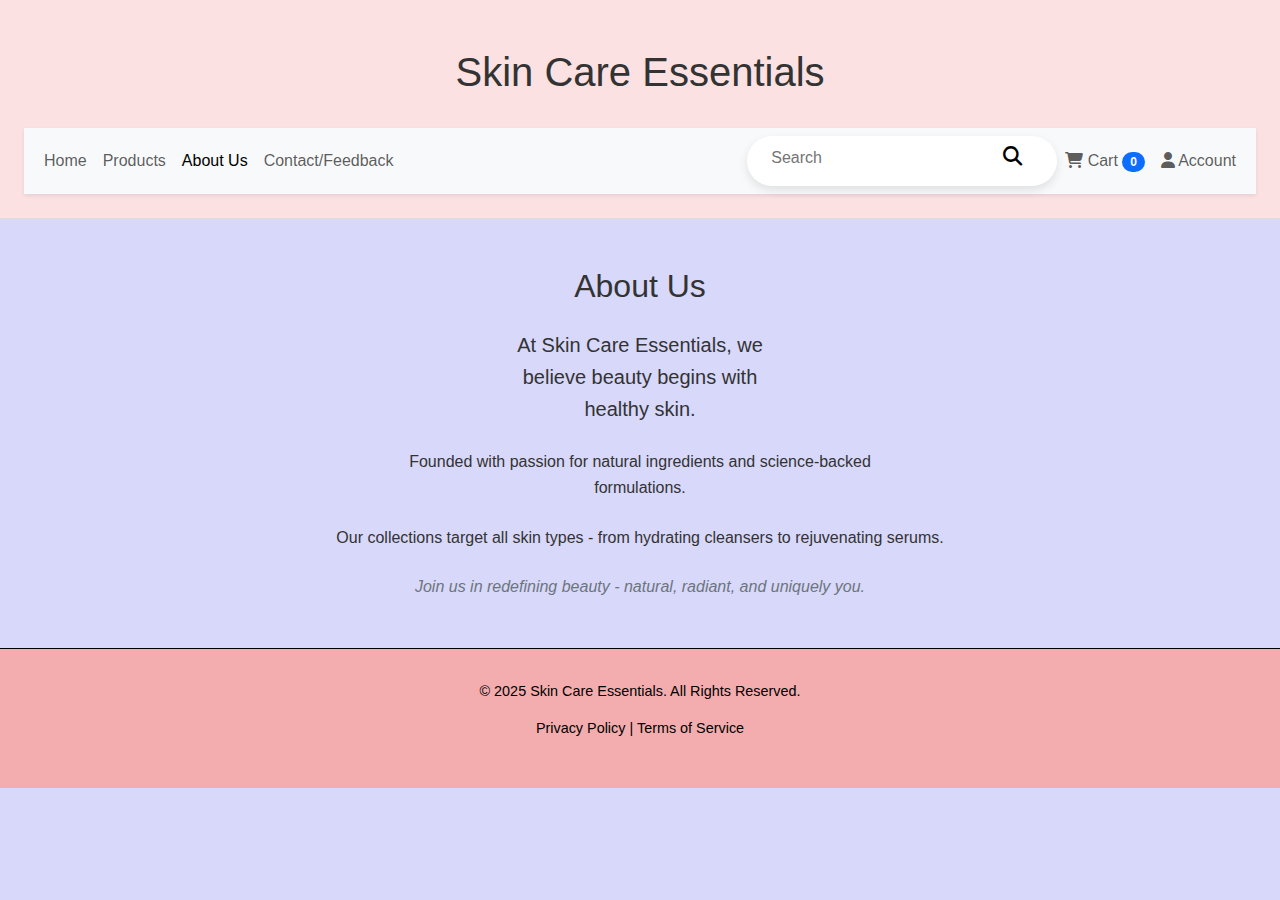
<file: about.html>
<!DOCTYPE html>
<html lang="en">
<head>
  <meta charset="UTF-8" />
  <meta name="viewport" content="width=device-width, initial-scale=1.0" />
  <title>Rare Beauty | Cosmetics</title>
  <link href="https://cdn.jsdelivr.net/npm/bootstrap@5.3.0/dist/css/bootstrap.min.css" rel="stylesheet">
  <link rel="stylesheet" href="https://cdnjs.cloudflare.com/ajax/libs/font-awesome/6.4.0/css/all.min.css">
  <link href="https://fonts.googleapis.com/css2?family=Playfair+Display:wght@400;600&display=swap" rel="stylesheet">
 <link rel="stylesheet" href="skinCare.css">
</head>
<body>
<style>
.pyramid-text {
      text-align: center;
      line-height: 1.6;
    }
    .pyramid-text p {
      margin: 0 auto;
      max-width: 80%;
      position: relative;
      animation: fadeIn 1s ease-in-out;
    }
    .pyramid-text p:nth-child(1) { width: 30%; }
    .pyramid-text p:nth-child(2) { width: 50%; }
    .pyramid-text p:nth-child(3) { width: 70%; }
    .pyramid-text p:nth-child(4) { width: 90%; }
    
    @keyframes fadeIn {
      from { opacity: 0; transform: translateY(20px); }
      to { opacity: 1; transform: translateY(0); }
    }
    
    .pyramid-text p:not(:last-child) {
      margin-bottom: 1.5rem;
    }
    
    .font-italic {
      font-style: italic;
      color: #6c757d;
    }
    </style>
  <header>
    <h1 class="text-center py-4">Skin Care Essentials</h1>
    <nav class="navbar navbar-expand-lg navbar-light bg-light shadow-sm">
      <div class="container-fluid">
        <button class="navbar-toggler" type="button" data-bs-toggle="collapse" data-bs-target="#navbarNav" aria-controls="navbarNav" aria-expanded="false" aria-label="Toggle navigation">
          <span class="navbar-toggler-icon"></span>
        </button>
        <div class="collapse navbar-collapse" id="navbarNav">
          <ul class="navbar-nav me-auto">
            <li class="nav-item">
              <a class="nav-link" href="index.html">Home</a>
            </li>
            <li class="nav-item">
              <a class="nav-link" href="Products.html">Products</a>
            </li>
            <li class="nav-item">
              <a class="nav-link active" href="About.html">About Us</a>
            </li>
            <li class="nav-item">
              <a class="nav-link" href="contact_feedback.html">Contact/Feedback</a>
            </li>
          </ul>
          <div 
          class="box">
          <input type="text"
          placeholder="Search">
          <i class="fas fa-magnifying-glass"></i>
          </div>
          <ul class="navbar-nav">
            <li class="nav-item">
              <a class="nav-link" href="cart.html">
                <i class="fas fa-shopping-cart"></i> Cart
                <span class="badge bg-primary rounded-pill">0</span>
              </a>
            </li>
            <li class="nav-item">
              <a class="nav-link" href="account.html">
                <i class="fas fa-user"></i> Account
              </a>
            </li>
          </ul>
        </div>
      </div>
    </nav>
  </header>

  <main class="container my-5">
    <section class="about-section">
      <h2 class="text-center mb-4">About Us</h2>
      <div class="row justify-content-center">
        <div class="col-lg-10 pyramid-text">
          <p class="lead">
            At <strong>Skin Care Essentials</strong>, we believe beauty begins with healthy skin.
          </p>
          <p>
            Founded with passion for natural ingredients and science-backed formulations.
          </p>
          <p>
            Our collections target all skin types - from hydrating cleansers to rejuvenating serums.
          </p>
          <p class="font-italic">
            Join us in redefining beauty - natural, radiant, and uniquely you.
          </p>
        </div>
      </div>
      
    </section>
  </main>

   <footer>
    <p>&copy; 2025 Skin Care Essentials. All Rights Reserved.</p>
    <p><a href="#">Privacy Policy</a> | <a href="#">Terms of Service</a></p>
  </footer>

  <script src="https://cdn.jsdelivr.net/npm/bootstrap@5.3.0/dist/js/bootstrap.bundle.min.js"></script>
</body>
</html>
</file>
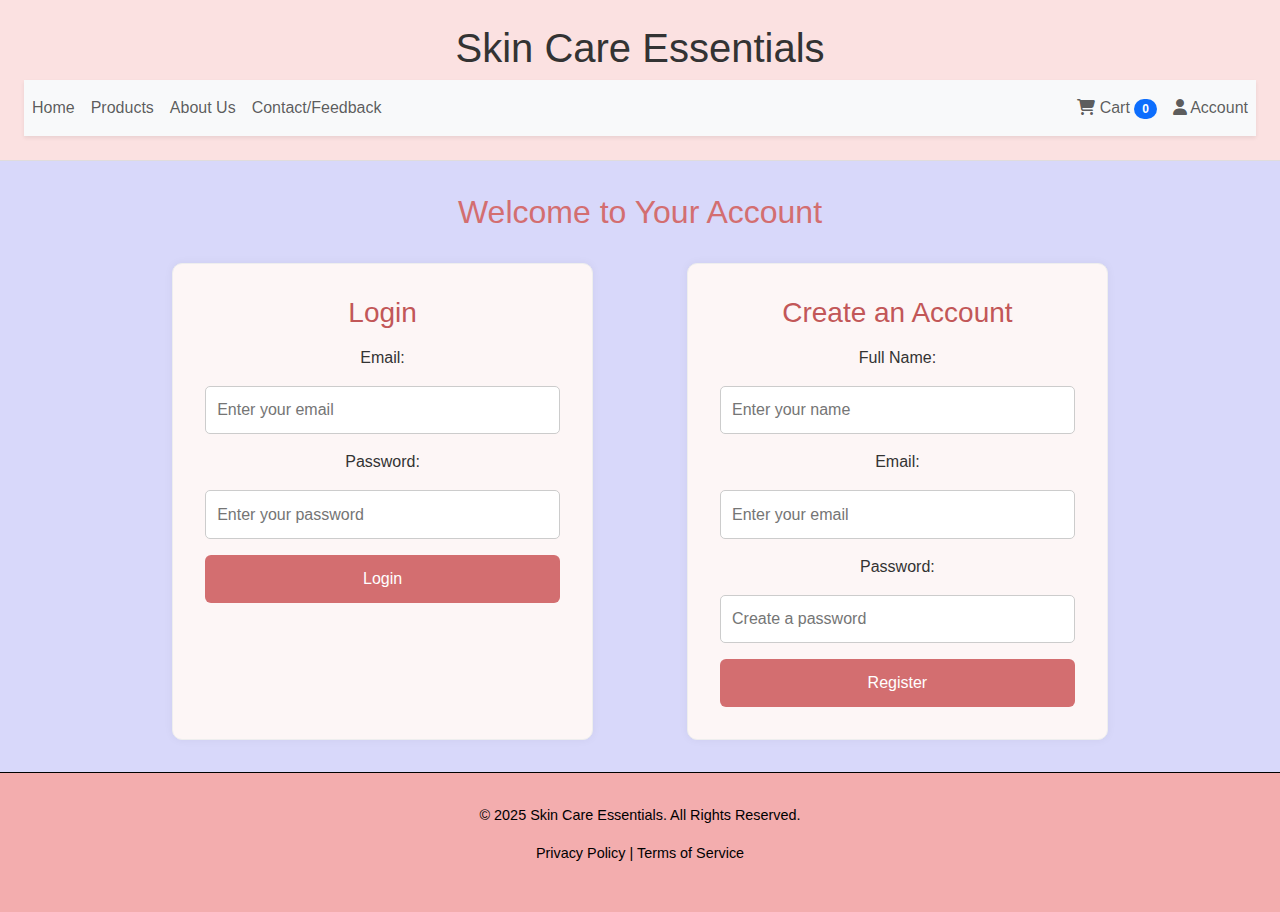
<file: account.html>
<!DOCTYPE html>
<html lang="en">
<head>
  <meta charset="UTF-8" />
  <meta name="viewport" content="width=device-width, initial-scale=1.0" />
  <title>Rare beauty| Cosmetics</title>
  <link href="https://cdn.jsdelivr.net/npm/bootstrap@5.3.0/dist/css/bootstrap.min.css" rel="stylesheet">
  <link rel="stylesheet" href="skinCare.css">
  <link rel="stylesheet" href="https://cdnjs.cloudflare.com/ajax/libs/font-awesome/6.4.0/css/all.min.css">
  <link href="https://fonts.googleapis.com/css2?family=Playfair+Display:wght@400;600&display=swap" rel="stylesheet">

</head>
<body>

    <header>
        <h1>Skin Care Essentials</h1>
        <nav class="navbar navbar-expand-lg navbar-light bg-light shadow-sm">
    
        <ul class="navbar-nav me-auto">
          <li class="nav-item">
            <a class="nav-link" href="index.html">Home</a>
          </li>
          <li class="nav-item">
            <a class="nav-link" href="products.html">Products</a>
          </li>
          <li class="nav-item">
            <a class="nav-link" href="about.html">About Us</a>
          </li>
          <li class="nav-item">
            <a class="nav-link" href="contact_feedback.html">Contact/Feedback</a>
          </li>
        </ul>
        <ul class="navbar-nav">
          <li class="nav-item">
            <a class="nav-link" href="cart.html">
              <i class="fas fa-shopping-cart"></i> Cart
              <span class="badge bg-primary rounded-pill">0</span>
            </a>
          </li>
          <li class="nav-item">
            <a class="nav-link" href="account.html">
              <i class="fas fa-user"></i> Account
            </a>
          </li>
        </ul>
      </div>
    </div>
  </nav>
    </header>

  <section class="account-section">
    <h2>Welcome to Your Account</h2>

    <div class="account-forms">
      
      <!-- Login Form -->
      <div class="form-box">
        <h3>Login</h3>
        <form>
          <label>Email:</label>
          <input type="email" placeholder="Enter your email" required>
          
          <label>Password:</label>
          <input type="password" placeholder="Enter your password" required>

          <button type="submit">Login</button>
        </form>
      </div>

      <!-- Register Form -->
      <div class="form-box">
        <h3>Create an Account</h3>
        <form>
          <label>Full Name:</label>
          <input type="text" placeholder="Enter your name" required>

          <label>Email:</label>
          <input type="email" placeholder="Enter your email" required>

          <label>Password:</label>
          <input type="password" placeholder="Create a password" required>

          <button type="submit">Register</button>
        </form>
      </div>
    </div>
  </section>

  <footer>
    <p>&copy; 2025 Skin Care Essentials. All Rights Reserved.</p>
    <p><a href="#">Privacy Policy</a> | <a href="#">Terms of Service</a></p>
  </footer>

</body>
</html>
</file>
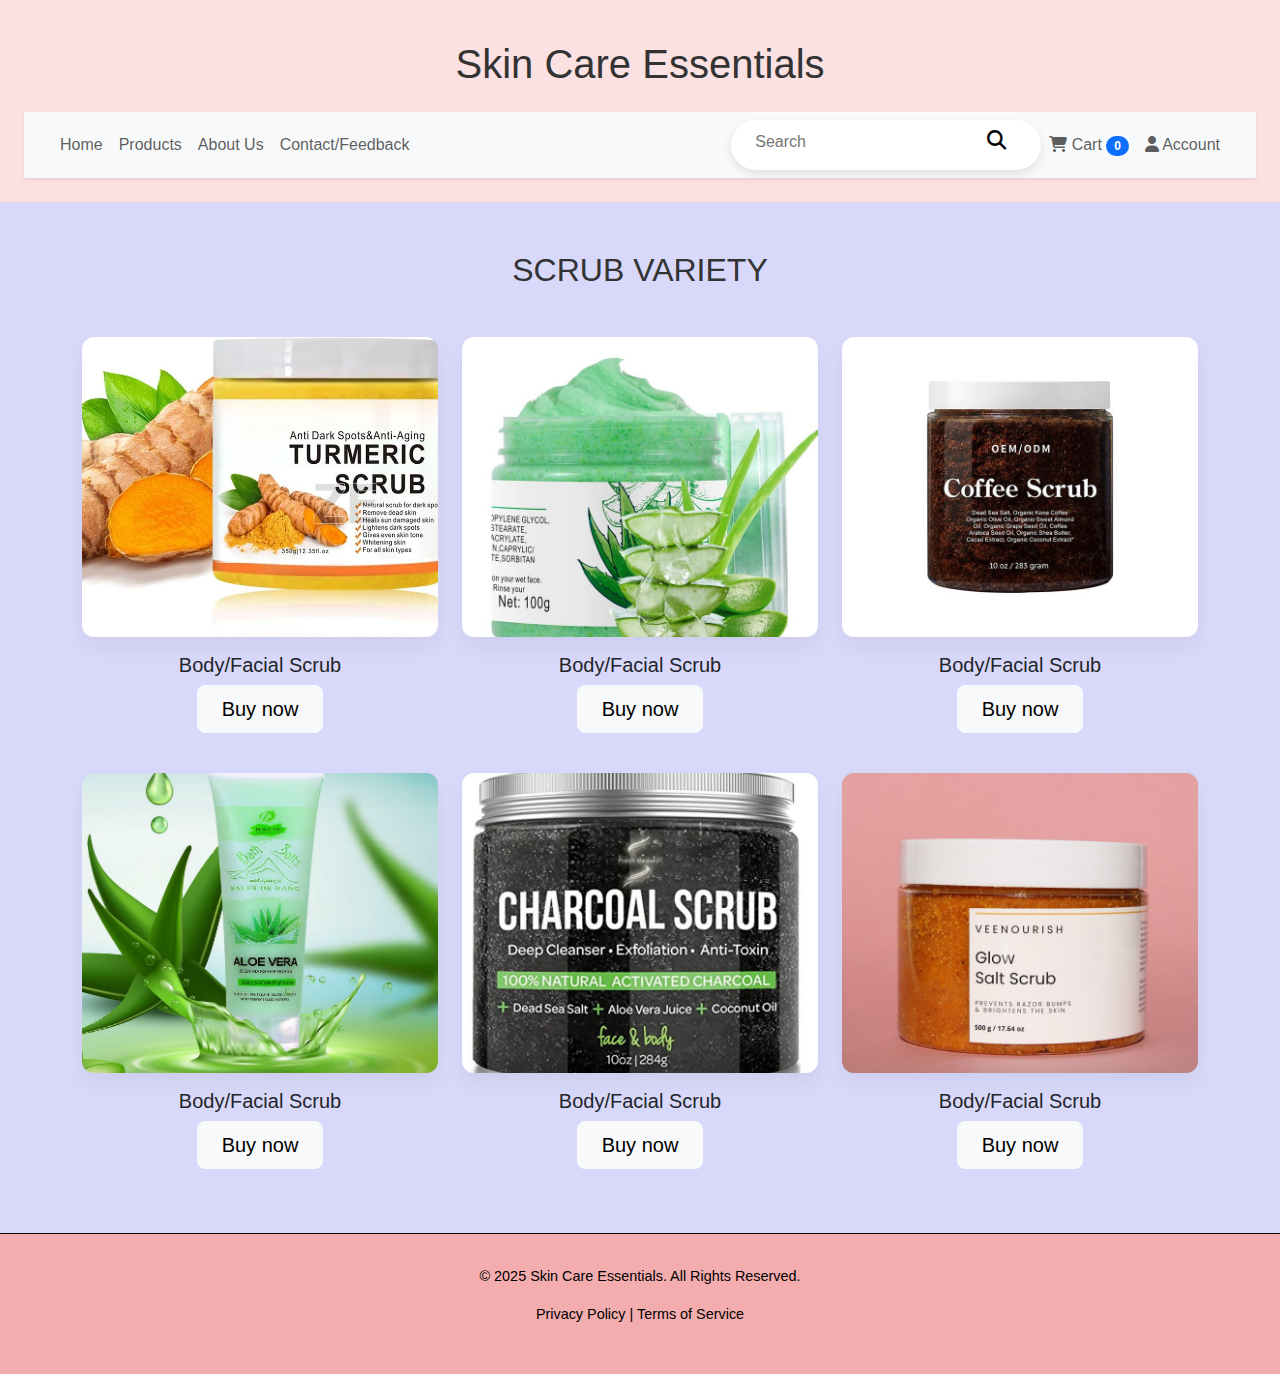
<file: body_Facial_scrub.html>
<!DOCTYPE html>
<html>
<head>
    <meta charset="UTF-8" />
    <meta name="viewport" content="width=device-width, initial-scale=1.0" />
  <title>Rare Beauty | Cosmetics</title>
  <link href="https://cdn.jsdelivr.net/npm/bootstrap@5.3.0/dist/css/bootstrap.min.css" rel="stylesheet">
  <link rel="stylesheet" href="skinCare.css">
  <link rel="stylesheet" href="https://cdnjs.cloudflare.com/ajax/libs/font-awesome/6.4.0/css/all.min.css">
  <link href="https://fonts.googleapis.com/css2?family=Playfair+Display:wght@400;600&display=swap" rel="stylesheet">
</head>
<body>

<header>
  <h1 class="text-center py-3">Skin Care Essentials</h1>
  <nav class="navbar navbar-expand-lg navbar-light bg-light shadow-sm px-3">
    <div class="container-fluid">
      <ul class="navbar-nav me-auto">
        <li class="nav-item"><a class="nav-link" href="index.html">Home</a></li>
        <li class="nav-item"><a class="nav-link" href="Products.html">Products</a></li>
        <li class="nav-item"><a class="nav-link" href="About.html">About Us</a></li>
        <li class="nav-item"><a class="nav-link" href="contact_feedback.html">Contact/Feedback</a></li>
      </ul>
       <div 
          class="box">
          <input type="text"
          placeholder="Search">
          <i class="fas fa-magnifying-glass"></i>
          </div>
      <ul class="navbar-nav">
        <li class="nav-item">
          <a class="nav-link" href="cart.html">
            <i class="fas fa-shopping-cart"></i> Cart <span class="badge bg-primary rounded-pill">0</span>
          </a>
        </li>
        <li class="nav-item">
          <a class="nav-link" href="account.html"><i class="fas fa-user"></i> Account</a>
        </li>
      </ul>
    </div>
  </nav>
</header>

<section class="product-section py-5">
  <div class="container">
    <h2 class="text-center mb-5">SCRUB VARIETY </h2>
    <div class="row g-4">

      <!-- Product Card -->
      <div class="col-md-4">
        <div class="card h-100 text-center">
          <img src="Products pictures\Universal eBay Template Free UK Delivery Free….jpg" class="card-img-top" alt="Body Scrub">
          <div class="card-body">
            <h5 class="card-title">Body/Facial Scrub</h5>
            <a href="cart.html" class="btn btn-light btn-lg px-4">Buy now</a>
          </div>
        </div>
      </div>

       <div class="col-md-4">
        <div class="card h-100 text-center">
          <img src="Products pictures\PRICES MAY VARY_ Organic Face Scrub Formulated For….jpg" class="card-img-top" alt="Body Scrub">
          <div class="card-body">
            <h5 class="card-title">Body/Facial Scrub</h5>
            <a href="cart.html" class="btn btn-light btn-lg px-4">Buy now</a>
          </div>
        </div>
      </div>

       <div class="col-md-4">
        <div class="card h-100 text-center">
          <img src="Products pictures\Wholesale Private Label Scrub Body Oem Skin….jpg" class="card-img-top" alt="Body Scrub">
          <div class="card-body">
            <h5 class="card-title">Body/Facial Scrub</h5>
            <a href="cart.html" class="btn btn-light btn-lg px-4">Buy now</a>
          </div>
        </div>
      </div>

       <div class="col-md-4">
        <div class="card h-100 text-center">
          <img src="Products pictures\Aloe vera scrub feels light on your skin, helps to….jpg" class="card-img-top" alt="Facial Scrub">
          <div class="card-body">
            <h5 class="card-title">Body/Facial Scrub</h5>
            <a href="cart.html" class="btn btn-light btn-lg px-4">Buy now</a>
          </div>
        </div>
      </div>

       <div class="col-md-4">
        <div class="card h-100 text-center">
          <img src="Products pictures\Anti Toxine Exfoliant Charbon Visage Gommage….jpg" class="card-img-top" alt="Facial Scrub">
          <div class="card-body">
            <h5 class="card-title">Body/Facial Scrub</h5>
            <a href="cart.html" class="btn btn-light btn-lg px-4">Buy now</a>
          </div>
        </div>
      </div>

       <div class="col-md-4">
        <div class="card h-100 text-center">
          <img src="Products pictures\Introducing our NEW and IMPROVED Glow Sugar Scrub….jpg" class="card-img-top" alt="Facial Scrub">
          <div class="card-body">
            <h5 class="card-title">Body/Facial Scrub</h5>
            <a href="cart.html" class="btn btn-light btn-lg px-4">Buy now</a>
          </div>
        </div>
      </div>
      
</section>

 <footer>
    <p>&copy; 2025 Skin Care Essentials. All Rights Reserved.</p>
    <p><a href="#">Privacy Policy</a> | <a href="#">Terms of Service</a></p>
  </footer>

  </body>
</html>
</file>
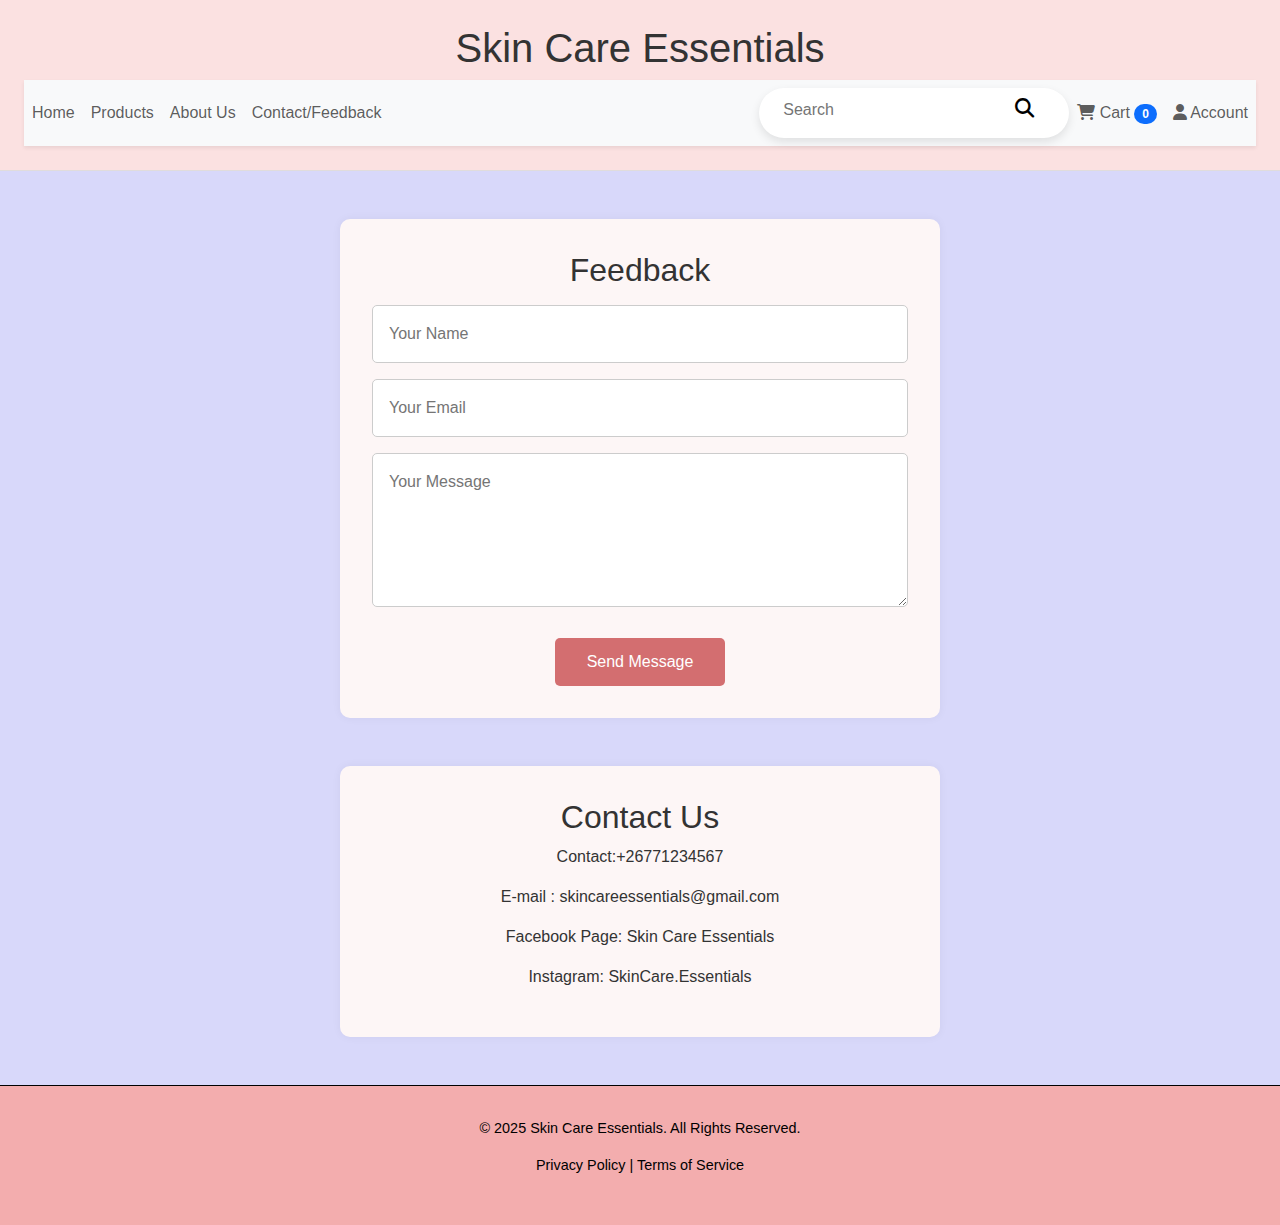
<file: contact_feedback.html>
<!DOCTYPE html>
<html lang="en">
<head>
  <meta charset="UTF-8" />
  <meta name="viewport" content="width=device-width, initial-scale=1.0" />
  <title>Rare beauty| Cosmetics</title>
  <link href="https://cdn.jsdelivr.net/npm/bootstrap@5.3.0/dist/css/bootstrap.min.css" rel="stylesheet">
  <link rel="stylesheet" href="skinCare.css">
  <link rel="stylesheet" href="https://cdnjs.cloudflare.com/ajax/libs/font-awesome/6.4.0/css/all.min.css">
  <link href="https://fonts.googleapis.com/css2?family=Playfair+Display:wght@400;600&display=swap" rel="stylesheet">

</head>
<body>

  <header>
    <h1>Skin Care Essentials</h1>
    <nav class="navbar navbar-expand-lg navbar-light bg-light shadow-sm">
   
        <ul class="navbar-nav me-auto">
          <li class="nav-item">
            <a class="nav-link" href="index.html">Home</a>
          </li>
          <li class="nav-item">
            <a class="nav-link" href="Products.html">Products</a>
          </li>
          <li class="nav-item">
            <a class="nav-link" href="About.html">About Us</a>
          </li>
          <li class="nav-item">
            <a class="nav-link" href="contact_feedback.html">Contact/Feedback</a>
          </li>
        </ul>
         <div 
          class="box">
          <input type="text"
          placeholder="Search">
          <i class="fas fa-magnifying-glass"></i>
          </div>
        <ul class="navbar-nav">
          <li class="nav-item">
            <a class="nav-link" href="cart.html">
              <i class="fas fa-shopping-cart"></i> Cart
              <span class="badge bg-primary rounded-pill">0</span>
            </a>
          </li>
          <li class="nav-item">
            <a class="nav-link" href="account.html">
              <i class="fas fa-user"></i> Account
            </a>
          </li>
        </ul>
      </div>
    </div>
  </nav>
  </header>

  <section class="contact-section">
    <h2>Feedback</h2>
    <form class="contact-form">
      <input type="text" placeholder="Your Name" required>
      <input type="email" placeholder="Your Email" required>
      <textarea placeholder="Your Message" rows="5" required></textarea>
      <button type="submit">Send Message</button>
    </form>
  </section>
  <section class="contact-section">
  <h2>Contact Us</h2>
    <p>Contact:+26771234567</p>
    <P>E-mail : skincareessentials@gmail.com</P>
    <p>Facebook Page: Skin Care Essentials</p>
    <p>Instagram: SkinCare.Essentials</p>
</section>
  
 <footer>
    <p>&copy; 2025 Skin Care Essentials. All Rights Reserved.</p>
    <p><a href="#">Privacy Policy</a> | <a href="#">Terms of Service</a></p>
  </footer>

</body>
</html>
</file>
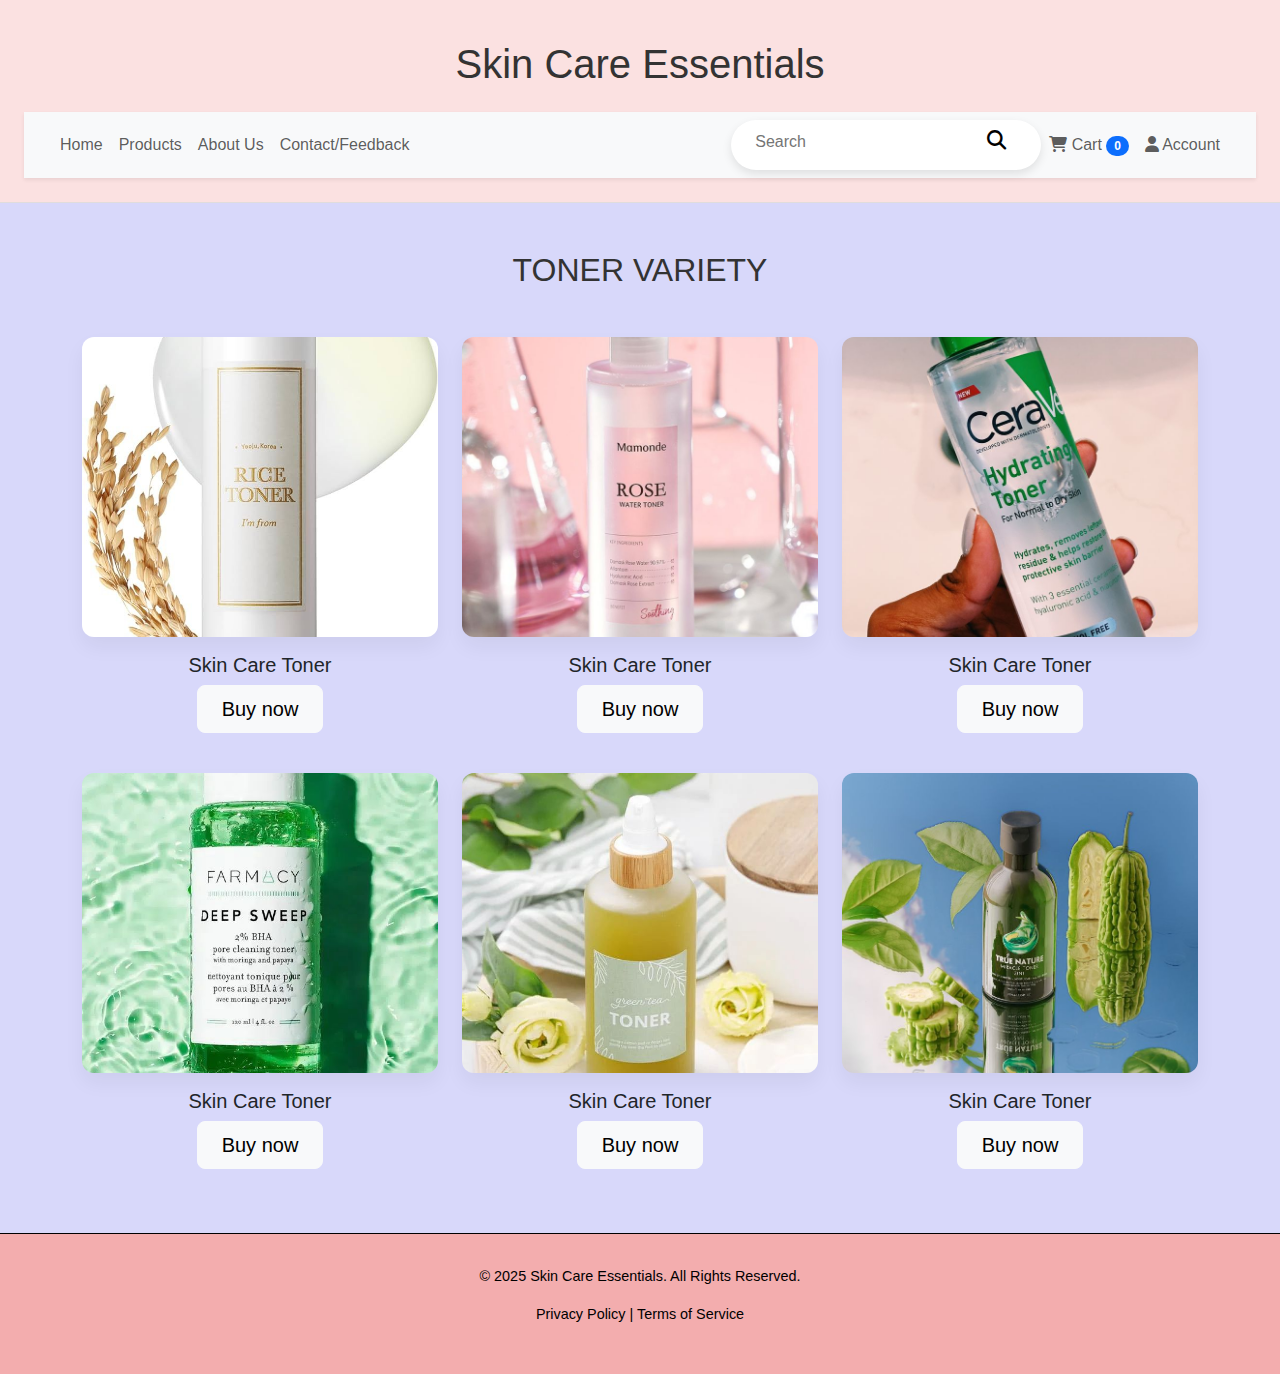
<file: skin_Care_Toner.html>
<!DOCTYPE html>
<html>
<head>
    <meta charset="UTF-8" />
    <meta charset="UTF-8" />
    <meta name="viewport" content="width=device-width, initial-scale=1.0" />
  <title>Rare Beauty | Cosmetics</title>
  <link href="https://cdn.jsdelivr.net/npm/bootstrap@5.3.0/dist/css/bootstrap.min.css" rel="stylesheet">
  <link rel="stylesheet" href="skinCare.css">
  <link rel="stylesheet" href="https://cdnjs.cloudflare.com/ajax/libs/font-awesome/6.4.0/css/all.min.css">
  <link href="https://fonts.googleapis.com/css2?family=Playfair+Display:wght@400;600&display=swap" rel="stylesheet">
</head>
<body>

<header>
  <h1 class="text-center py-3">Skin Care Essentials</h1>
  <nav class="navbar navbar-expand-lg navbar-light bg-light shadow-sm px-3">
    <div class="container-fluid">
      <ul class="navbar-nav me-auto">
        <li class="nav-item"><a class="nav-link" href="index.html">Home</a></li>
        <li class="nav-item"><a class="nav-link" href="products.html">Products</a></li>
        <li class="nav-item"><a class="nav-link" href="about.html">About Us</a></li>
        <li class="nav-item"><a class="nav-link" href="contact_feedback.html">Contact/Feedback</a></li>
      </ul>
       <div 
          class="box">
          <input type="text"
          placeholder="Search">
          <i class="fas fa-magnifying-glass"></i>
          </div>
      <ul class="navbar-nav">
        <li class="nav-item">
          <a class="nav-link" href="cart.html">
            <i class="fas fa-shopping-cart"></i> Cart <span class="badge bg-primary rounded-pill">0</span>
          </a>
        </li>
        <li class="nav-item">
          <a class="nav-link" href="account.html"><i class="fas fa-user"></i> Account</a>
        </li>
      </ul>
    </div>
  </nav>
</header>

<section class="product-section py-5">
  <div class="container">
    <h2 class="text-center mb-5">TONER VARIETY</h2>
    <div class="row g-4">

      <!-- Product Card -->
      <div class="col-md-4">
        <div class="card h-100 text-center">
          <img src="Products pictures\I'M FROM - Tónico de arroz, 150 ml _ Amazon_es….jpg" class="card-img-top" alt="Skin Care Toner">
          <div class="card-body">
            <h5 class="card-title">Skin Care Toner</h5>
            <a href="cart.html" class="btn btn-light btn-lg px-4">Buy now</a>
          </div>
        </div>
      </div>

       <div class="col-md-4">
        <div class="card h-100 text-center">
          <img src="Products pictures\bce5dbb0-25c4-4487-8d33-f00f514c0222.jpg" class="card-img-top" alt="Skin Care Toner">
          <div class="card-body">
            <h5 class="card-title">Skin Care Toner</h5>
            <a href="cart.html" class="btn btn-light btn-lg px-4">Buy now</a>
          </div>
        </div>
      </div>

       <div class="col-md-4">
        <div class="card h-100 text-center">
          <img src="Products pictures\3fe4e22a-6a13-4cf5-9613-98acf029a832.jpg" class="card-img-top" alt="Skin Care Toner">
          <div class="card-body">
            <h5 class="card-title">Skin Care Toner</h5>
            <a href="cart.html" class="btn btn-light btn-lg px-4">Buy now</a>
          </div>
        </div>
      </div>

       <div class="col-md-4">
        <div class="card h-100 text-center">
          <img src="Products pictures\Our Review_ Having used Honey Grail for years as a….jpg" class="card-img-top" alt="Skin Care Toner">
          <div class="card-body">
            <h5 class="card-title">Skin Care Toner</h5>
            <a href="cart.html" class="btn btn-light btn-lg px-4">Buy now</a>
          </div>
        </div>
      </div>

       <div class="col-md-4">
        <div class="card h-100 text-center">
          <img src="Products pictures\Revive stressed skin with the best….jpg" class="card-img-top" alt="Skin Care Toner">
          <div class="card-body">
            <h5 class="card-title">Skin Care Toner</h5>
            <a href="cart.html" class="btn btn-light btn-lg px-4">Buy now</a>
          </div>
        </div>
      </div>

       <div class="col-md-4">
        <div class="card h-100 text-center">
          <img src="Products pictures\Experience the refreshing benefits of True Nature….jpg" class="card-img-top" alt="Skin Care Toner">
          <div class="card-body">
            <h5 class="card-title">Skin Care Toner</h5>
            <a href="cart.html" class="btn btn-light btn-lg px-4">Buy now</a>
          </div>
        </div>
      </div>

</section>

 <footer>
    <p>&copy; 2025 Skin Care Essentials. All Rights Reserved.</p>
    <p><a href="#">Privacy Policy</a> | <a href="#">Terms of Service</a></p>
  </footer>
    
</body>
</html>
</file>
<file: skinCare.css>
body {
  font-family: 'Segoe UI', sans-serif;
  margin: 0;
  padding: 0;
  background-color: rgb(216, 216, 250);
  color: #333;
}

/* Header */
header {
  background-color: #fbe1e1;
  padding: 1.5rem;
  text-align: center;
  border-bottom: 1px solid #e0dcdc;
}

/* Navigation */
.main-nav ul {
  list-style: none;
  padding: 0;
  display: flex;
  justify-content: center;
  gap: 2rem;
}

.main-nav a {
  text-decoration: none;
  color: #d36e70;
  font-weight: bold;
}

.main-nav a:hover {
  color: #b55b5d;
}

/*Search bar*/
.box {
  display: flex;
  width: 310px;
  height: 50px;
  align-items: last baseline;
  background-color: white;
  padding: 0.5rem 1rem;
  border-radius: 50px;
  box-shadow: 0 4px 10px rgba(0, 0, 0, 0.1);
}

.box input[type="text"] {
  border: none;
  outline: none;
  font-size: 1rem;
  padding: 0.5rem;
  width: 240px;
}

.box i {
  color: black;
  font-size: 1.2rem;
}

/* Hero Section */
.hero {
  text-align: center;
  padding: 4rem 2rem;
  background: rgb(238, 132, 149);
}

.hero h2 {
  font-size: 2.5rem;
  margin-bottom: 1rem;
}

.hero p {
  font-size: 1.2rem;
  margin-bottom: 2rem;
}

.cta-button {
  display: inline-block;
  background-color: #d36e70;
  color: white;
  padding: 0.75rem 1.5rem;
  text-decoration: none;
  border-radius: 5px;
  transition: background 0.3s;
}

.cta-button:hover {
  background-color: #e9787a;
}

/* Product Section */
.product-section {
  padding: 3rem 1.5rem;
  text-align: center;
}

.products {
  display: flex;
  flex-wrap: wrap;
  justify-content: center;
  gap: 2rem;
  margin-top: 2rem;
}

.product {
  background-color: #ef9d9d;
  border: 1px;
  padding: 1.5rem;
  border-radius: 10px;
  max-width: 300px;
  box-shadow: 0 4px 6px rgba(0,0,0,0.05);
}

.product h3 {
  color: #d36e70;
  margin-bottom: 0.5rem;
}

.product p {
  font-size: 1rem;
  margin-bottom: 1rem;
}

.product button {
  background-color: #d36e70;
  color: rgb(92, 92, 227);
  border: none;
  padding: 0.6rem 1.2rem;
  border-radius: 5px;
  cursor: pointer;
  transition: background 0.3s ease;
}

.product button:hover {
  background-color: #b55b5d;
}

/* Cart Section */
.cart-section {
  padding: 8rem;
  max-width: 900px;
  margin: auto;
}

.cart-section h2 {
  text-align: center;
  color: #d36e70;
  margin-bottom: 2rem;
}

.cart-item {
  display: flex;
  align-items: baseline;
  border-bottom: 1px solid #ddd;
  padding: 1rem 0;
  gap: 1.5rem;
}

.cart-item img {
  width: 100px;
  height: auto;
  border-radius: 10px;
}

.item-details h3 {
  margin: 0;
  font-size: 1.2rem;
}

.item-details p {
  margin: 0.5rem 0;
  color: #555;
}

.item-details input {
  width: 50px;
  padding: 0.2rem;
}

.remove-btn {
  background-color: #f36767;
  color: white;
  border: none;
  padding: 0.5rem 1rem;
  border-radius: 6px;
  cursor: pointer;
}

.remove-btn:hover {
  background-color: #e96b6b;
}

.cart-summary {
  text-align: right;
  margin-top: 2rem;
}

.checkout-btn {
  background-color: #d36e70;
  color: white;
  padding: 0.75rem 1.5rem;
  border: none;
  border-radius: 8px;
  font-size: 1rem;
  cursor: pointer;
}

.checkout-btn:hover {
  background-color: #f07577;
}

/* Account Section */
.account-section {
  padding: 2rem;
  max-width: 1000px;
  margin: auto;
  text-align: center;
}

.account-section h2 {
  margin-bottom: 2rem;
  color: #d36e70;
}

.account-forms {
  display: flex;
  justify-content: space-between;
  flex-wrap: wrap;
  gap: 2rem;
}

.form-box {
  background-color: #fdf6f6;
  border: 1px solid #eee;
  padding: 2rem;
  border-radius: 10px;
  width: 45%;
  min-width: 280px;
  box-shadow: 0 0 10px rgba(0,0,0,0.05);
}

.form-box h3 {
  color: #c25758;
  margin-bottom: 1rem;
}

.form-box form {
  display: flex;
  flex-direction: column;
  gap: 1rem;
}

.form-box input {
  padding: 0.7rem;
  border: 1px solid #ccc;
  border-radius: 5px;
}

.form-box button {
  background-color: #d36e70;
  color: white;
  padding: 0.75rem;
  border: none;
  border-radius: 6px;
  cursor: pointer;
}

.form-box button:hover {
  background-color: #c25758;
}

/* Contact Section */
.contact-section {
  max-width: 600px;
  margin: 3rem auto;
  background-color: #fdf6f6;
  padding: 2rem;
  border-radius: 10px;
  box-shadow: 0 0 10px rgba(0,0,0,0.05);
  text-align: center;
}

.contact-form input,
.contact-form textarea {
  width: 100%;
  padding: 1rem;
  margin: 0.5rem 0;
  border: 1px solid #ccc;
  border-radius: 5px;
  font-size: 1rem;
}

.contact-form button {
  padding: 0.75rem 2rem;
  border: none;
  background: #d36e70;
  color: #fff;
  font-size: 1rem;
  border-radius: 5px;
  cursor: pointer;
  margin-top: 1rem;
}

.contact-form button:hover {
  background: #b55b5d;
}

/* Cards */
.card {
  border: none;
  background-color: transparent;
  text-align: center;
}

.card-img-top {
  object-fit: cover;
  height: 300px;
  border-radius: 12px;
  box-shadow: 0 10px 20px rgba(0,0,0,0.05);
}

/* Footer (Unified Style) */
footer {
  background-color: #f3adae;
  text-align: center;
  padding: 2rem 1rem;
  border-top: 1px solid;
  font-size: 0.9rem;
  color: black;
}

footer a {
  color: black;
  text-decoration: none;
}

footer a:hover {
  text-decoration: underline;
}
</file>
